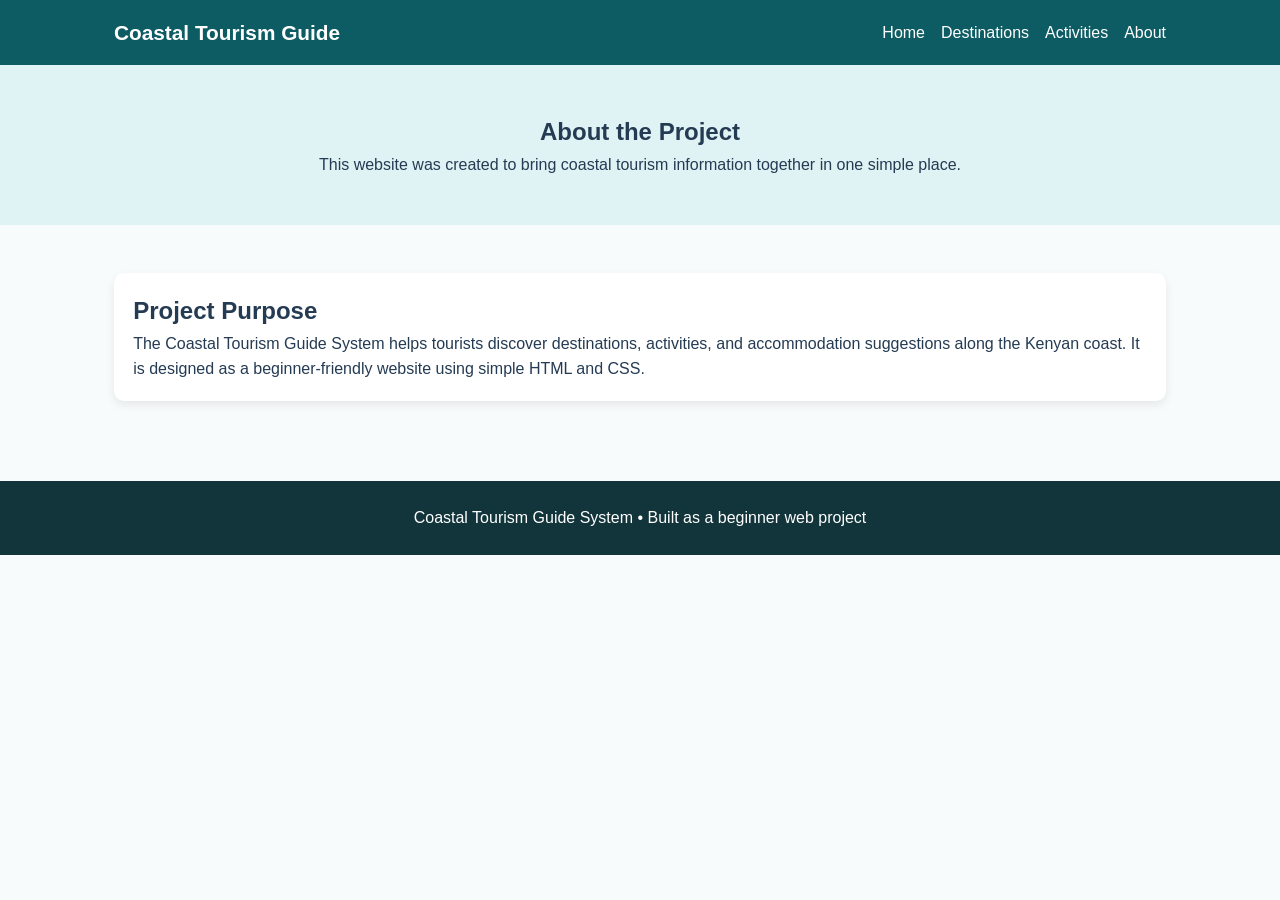
<file: about.html>
<!DOCTYPE html>
<html lang="en">
  <head>
    <meta charset="UTF-8" />
    <meta name="viewport" content="width=device-width, initial-scale=1.0" />
    <title>About | Coastal Tourism Guide</title>
    <link rel="stylesheet" href="styles.css" />
  </head>
  <body>
    <header class="site-header">
      <nav class="navbar">
        <a class="brand" href="index.html">Coastal Tourism Guide</a>
        <ul class="nav-links">
          <li><a href="index.html">Home</a></li>
          <li><a href="destinations.html">Destinations</a></li>
          <li><a href="activities.html">Activities</a></li>
          <li><a href="about.html">About</a></li>
        </ul>
      </nav>
    </header>

    <main class="page-content">
      <section class="page-hero">
        <h1>About the Project</h1>
        <p>This website was created to bring coastal tourism information together in one simple place.</p>
      </section>

      <section class="section">
        <div class="detail-card">
          <h2>Project Purpose</h2>
          <p>The Coastal Tourism Guide System helps tourists discover destinations, activities, and accommodation suggestions along the Kenyan coast. It is designed as a beginner-friendly website using simple HTML and CSS.</p>
        </div>
      </section>
    </main>

    <footer class="site-footer">
      <p>Coastal Tourism Guide System • Built as a beginner web project</p>
    </footer>
  </body>
</html>
</file>
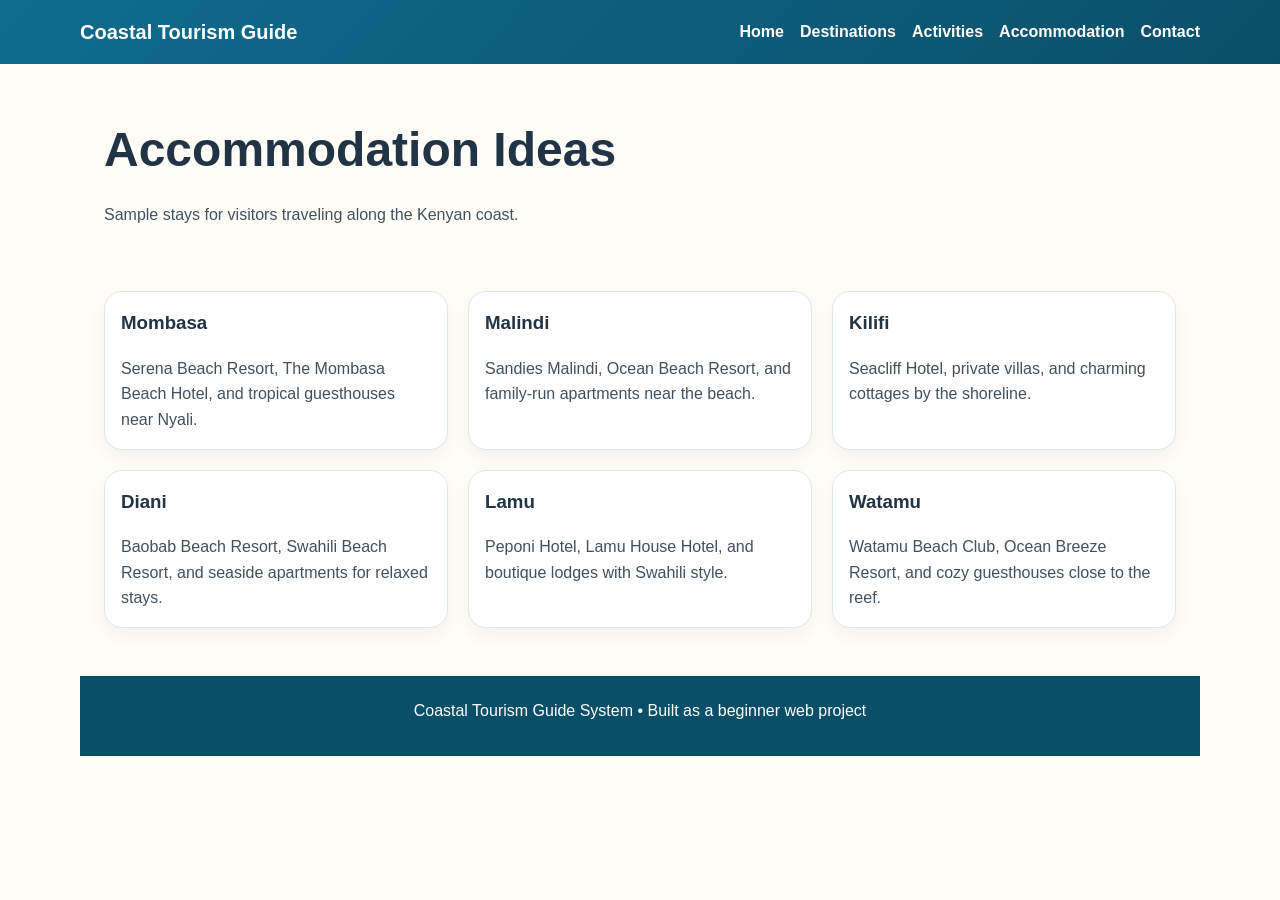
<file: accommodation.html>
<!DOCTYPE html>
<html lang="en">
  <head>
    <meta charset="UTF-8" />
    <meta name="viewport" content="width=device-width, initial-scale=1.0" />
    <title>Accommodation | Coastal Tourism Guide</title>
    <link rel="stylesheet" href="style.css" />
  </head>
  <body>
    <header class="site-header">
      <nav class="navbar">
        <a class="brand" href="index.html">Coastal Tourism Guide</a>
        <ul class="nav-links">
          <li><a href="index.html">Home</a></li>
          <li><a href="destinations.html">Destinations</a></li>
          <li><a href="activities.html">Activities</a></li>
          <li><a href="accommodation.html">Accommodation</a></li>
          <li><a href="contact.html">Contact</a></li>
        </ul>
      </nav>
    </header>

    <main class="page-content">
      <section class="page-hero">
        <h1>Accommodation Ideas</h1>
        <p class="page-subtitle">Sample stays for visitors traveling along the Kenyan coast.</p>
      </section>

      <section class="section">
        <div class="card-grid">
          <article class="card">
            <div class="card-content">
              <h3>Mombasa</h3>
              <p>Serena Beach Resort, The Mombasa Beach Hotel, and tropical guesthouses near Nyali.</p>
            </div>
          </article>
          <article class="card">
            <div class="card-content">
              <h3>Malindi</h3>
              <p>Sandies Malindi, Ocean Beach Resort, and family-run apartments near the beach.</p>
            </div>
          </article>
          <article class="card">
            <div class="card-content">
              <h3>Kilifi</h3>
              <p>Seacliff Hotel, private villas, and charming cottages by the shoreline.</p>
            </div>
          </article>
          <article class="card">
            <div class="card-content">
              <h3>Diani</h3>
              <p>Baobab Beach Resort, Swahili Beach Resort, and seaside apartments for relaxed stays.</p>
            </div>
          </article>
          <article class="card">
            <div class="card-content">
              <h3>Lamu</h3>
              <p>Peponi Hotel, Lamu House Hotel, and boutique lodges with Swahili style.</p>
            </div>
          </article>
          <article class="card">
            <div class="card-content">
              <h3>Watamu</h3>
              <p>Watamu Beach Club, Ocean Breeze Resort, and cozy guesthouses close to the reef.</p>
            </div>
          </article>
        </div>
      </section>
    </main>

    <footer class="site-footer">
      <p>Coastal Tourism Guide System • Built as a beginner web project</p>
    </footer>
  </body>
</html>
</file>
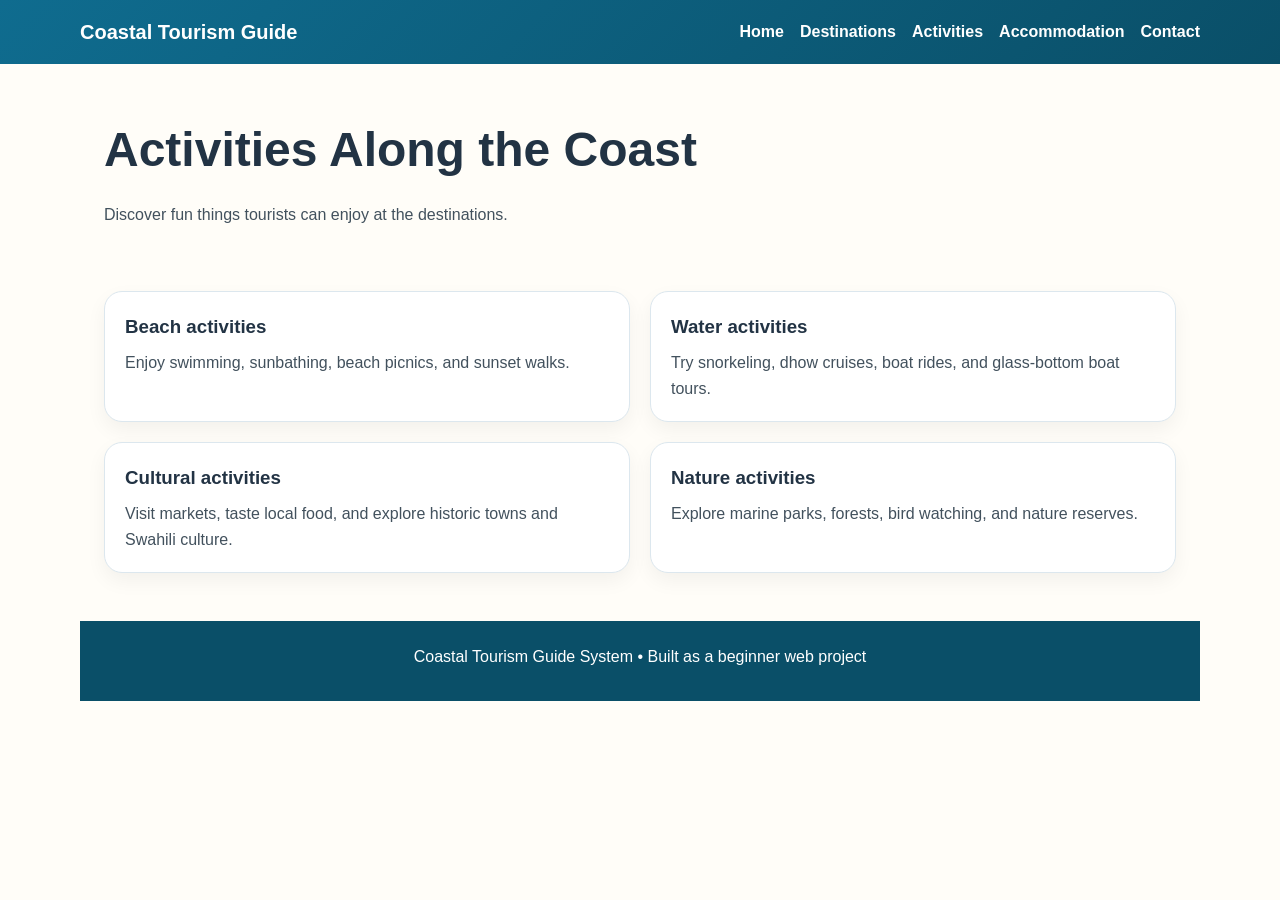
<file: activities.html>
<!DOCTYPE html>
<html lang="en">
  <head>
    <meta charset="UTF-8" />
    <meta name="viewport" content="width=device-width, initial-scale=1.0" />
    <title>Activities | Coastal Tourism Guide</title>
    <link rel="stylesheet" href="style.css" />
  </head>
  <body>
    <header class="site-header">
      <nav class="navbar">
        <a class="brand" href="index.html">Coastal Tourism Guide</a>
        <ul class="nav-links">
          <li><a href="index.html">Home</a></li>
          <li><a href="destinations.html">Destinations</a></li>
          <li><a href="activities.html">Activities</a></li>
          <li><a href="accommodation.html">Accommodation</a></li>
          <li><a href="contact.html">Contact</a></li>
        </ul>
      </nav>
    </header>

    <main class="page-content">
      <section class="page-hero">
        <h1>Activities Along the Coast</h1>
        <p class="page-subtitle">Discover fun things tourists can enjoy at the destinations.</p>
      </section>

      <section class="section">
        <div class="info-grid">
          <div class="info-box">
            <h3>Beach activities</h3>
            <p>Enjoy swimming, sunbathing, beach picnics, and sunset walks.</p>
          </div>
          <div class="info-box">
            <h3>Water activities</h3>
            <p>Try snorkeling, dhow cruises, boat rides, and glass-bottom boat tours.</p>
          </div>
          <div class="info-box">
            <h3>Cultural activities</h3>
            <p>Visit markets, taste local food, and explore historic towns and Swahili culture.</p>
          </div>
          <div class="info-box">
            <h3>Nature activities</h3>
            <p>Explore marine parks, forests, bird watching, and nature reserves.</p>
          </div>
        </div>
      </section>
    </main>

    <footer class="site-footer">
      <p>Coastal Tourism Guide System • Built as a beginner web project</p>
    </footer>
  </body>
</html>
</file>
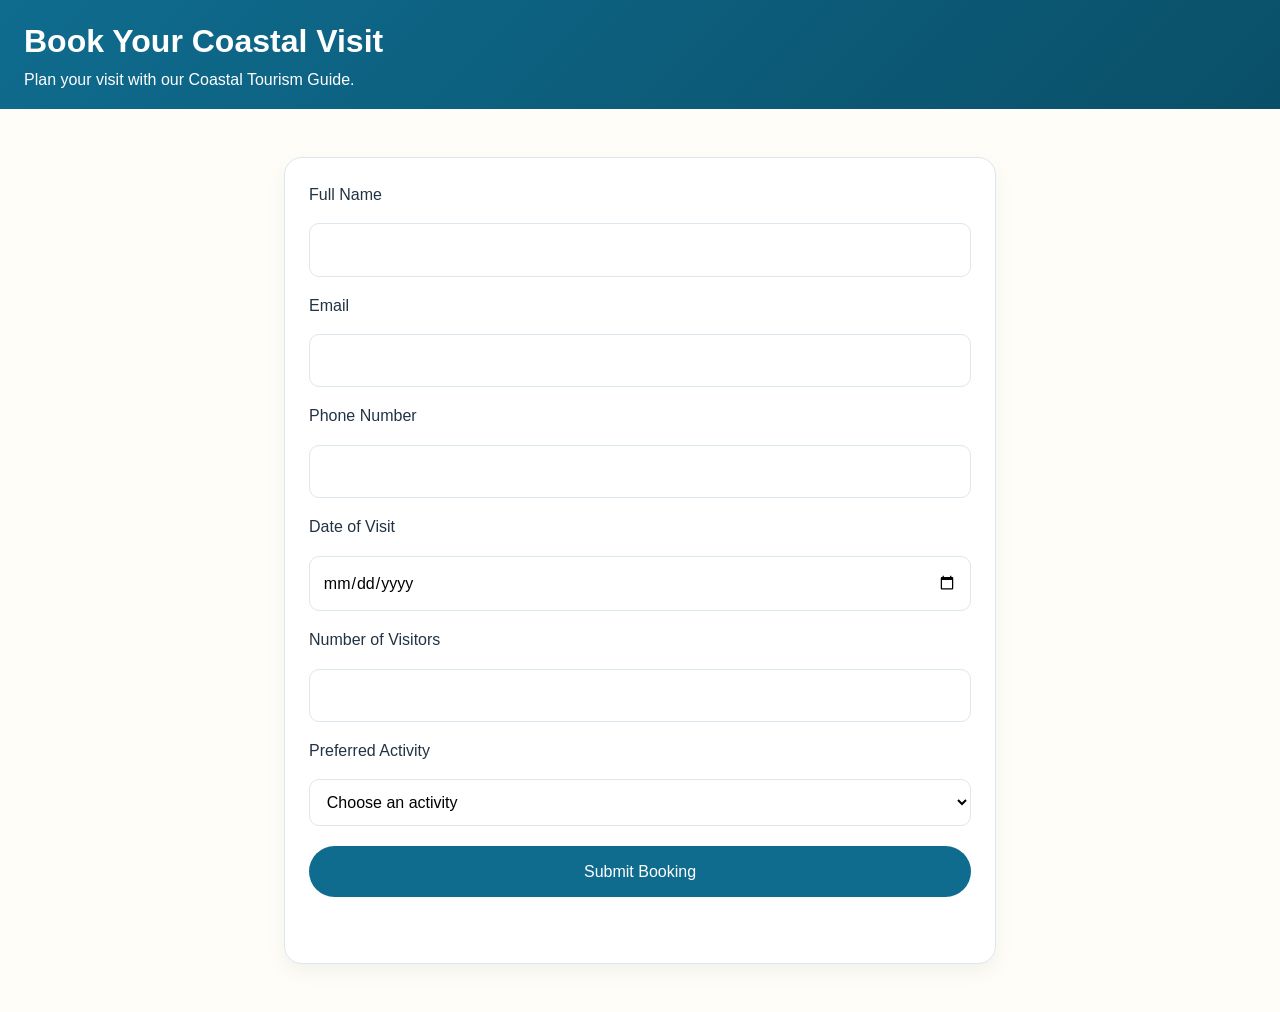
<file: booking.html>
<!DOCTYPE html>
<html lang="en">
<head>
    <meta charset="UTF-8">
    <meta name="viewport" content="width=device-width, initial-scale=1.0">
    <title>Book a Visit</title>
    <link rel="stylesheet" href="style.css">
</head>

<body>

    <header class="site-header">
        <h1>Book Your Coastal Visit</h1>
        <p>Plan your visit with our Coastal Tourism Guide.</p>
    </header>

    <main class="page-content booking-main">

        <form id="booking-form" class="booking-form" action="https://formspree.io/f/xwleyavl" method="POST">

            <input type="hidden" id="destination" name="destination" value="Coastal visit">
            <input type="hidden" name="_subject" value="New booking request from Coastal Tourism Guide">

            <label for="name">Full Name</label>
            <input type="text" id="name" name="name" required>

            <label for="email">Email</label>
            <input type="email" id="email" name="email" required>

            <label for="phone">Phone Number</label>
            <input type="tel" id="phone" name="phone" required>

            <label for="date">Date of Visit</label>
            <input type="date" id="date" name="date" required>

            <label for="visitors">Number of Visitors</label>
            <input type="number" id="visitors" name="visitors" min="1" required>

            <label for="activity">Preferred Activity</label>
            <select id="activity" name="activity" required>
                <option value="" selected disabled>Choose an activity</option>
                <option value="beach-walk">Beach Walk</option>
                <option value="boat-trip">Boat Trip</option>
                <option value="snorkeling">Snorkeling</option>
                <option value="family-picnic">Family Picnic</option>
            </select>

            <button class="button" type="submit" id="booking-button">Submit Booking</button>

            <p id="confirmation-message" class="confirmation-message" role="status"></p>

        </form>

    </main>

    <script>
        const bookingForm = document.getElementById('booking-form');
        const confirmationMessage = document.getElementById('confirmation-message');

        const bookingButton = document.getElementById('booking-button');
        const destinationField = document.getElementById('destination');
        const destination = new URLSearchParams(window.location.search).get('destination');

        if (destination) {
            destinationField.value = destination;
        }

        bookingForm.addEventListener('submit', async function (event) {
            event.preventDefault();

            if (!bookingForm.checkValidity()) {
                bookingForm.reportValidity();
                return;
            }

            bookingButton.disabled = true;
            confirmationMessage.textContent = 'Sending your booking request...';
            confirmationMessage.className = 'confirmation-message';

            try {
                const response = await fetch(bookingForm.action, {
                    method: 'POST',
                    body: new FormData(bookingForm),
                    headers: {
                        Accept: 'application/json'
                    }
                });

                if (!response.ok) {
                    throw new Error('Booking could not be sent.');
                }

                confirmationMessage.textContent = 'Thank you! Your booking request has been sent successfully.';
                confirmationMessage.className = 'confirmation-message show-message';
                bookingForm.reset();
                destinationField.value = destination || 'Coastal visit';
            } catch (error) {
                confirmationMessage.textContent = 'Sorry, your booking could not be sent. Please try again.';
                confirmationMessage.className = 'confirmation-message error-message';
            } finally {
                bookingButton.disabled = false;
            }
        });
    </script>
</body>
</html>
</file>
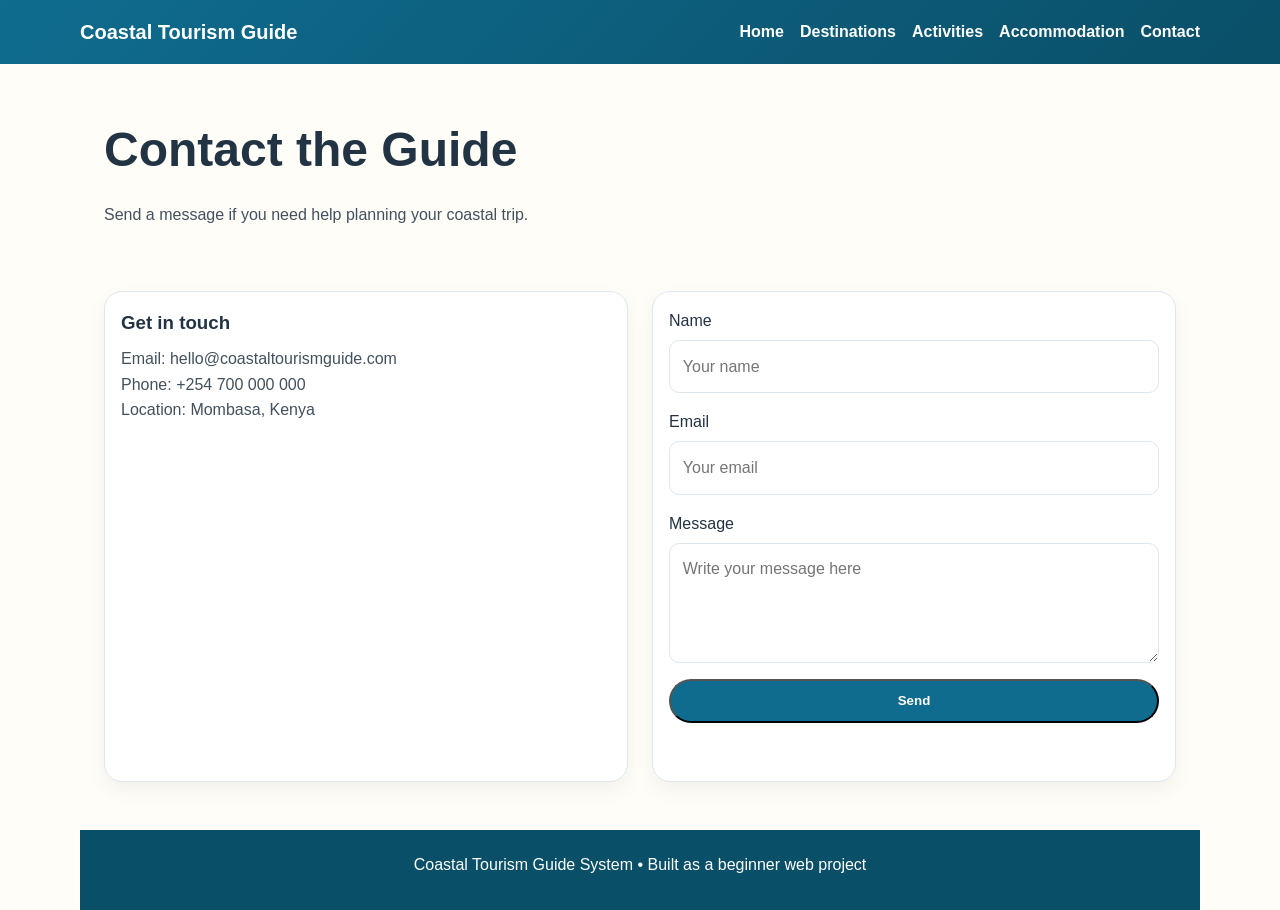
<file: contact.html>
<!DOCTYPE html>
<html lang="en">
  <head>
    <meta charset="UTF-8" />
    <meta name="viewport" content="width=device-width, initial-scale=1.0" />
    <title>Contact | Coastal Tourism Guide</title>
    <link rel="stylesheet" href="style.css" />
  </head>
  <body>
    <header class="site-header">
      <nav class="navbar">
        <a class="brand" href="index.html">Coastal Tourism Guide</a>
        <ul class="nav-links">
          <li><a href="index.html">Home</a></li>
          <li><a href="destinations.html">Destinations</a></li>
          <li><a href="activities.html">Activities</a></li>
          <li><a href="accommodation.html">Accommodation</a></li>
          <li><a href="contact.html">Contact</a></li>
        </ul>
      </nav>
    </header>

    <main class="page-content">
      <section class="page-hero">
        <h1>Contact the Guide</h1>
        <p class="page-subtitle">Send a message if you need help planning your coastal trip.</p>
      </section>

      <section class="section">
        <div class="contact-section">
          <div class="contact-card">
            <h3>Get in touch</h3>
            <p>Email: hello@coastaltourismguide.com</p>
            <p>Phone: +254 700 000 000</p>
            <p>Location: Mombasa, Kenya</p>
          </div>

          <div class="contact-card">
            <form id="contact-form" action="https://formspree.io/f/xwleyavl" method="POST">
              <input type="hidden" name="_subject" value="New message from Coastal Tourism Guide" />
              <input type="hidden" name="_captcha" value="false" />
              <div class="form-group">
                <label for="name">Name</label>
                <input id="name" name="name" type="text" placeholder="Your name" required />
              </div>
              <div class="form-group">
                <label for="email">Email</label>
                <input id="email" name="email" type="email" placeholder="Your email" required />
              </div>
              <div class="form-group">
                <label for="message">Message</label>
                <textarea id="message" name="message" placeholder="Write your message here" required></textarea>
              </div>
              <button class="button" type="submit" id="send-button">Send</button>
              <p id="form-message" class="form-message" role="status"></p>
            </form>
          </div>
        </div>
      </section>
    </main>

    <footer class="site-footer">
      <p>Coastal Tourism Guide System • Built as a beginner web project</p>
    </footer>

    <script>
      const contactForm = document.getElementById('contact-form');
      const formMessage = document.getElementById('form-message');
      const sendButton = document.getElementById('send-button');

      contactForm.addEventListener('submit', async function (event) {
        event.preventDefault();

        if (!contactForm.checkValidity()) {
          contactForm.reportValidity();
          return;
        }

        sendButton.disabled = true;
        formMessage.textContent = 'Sending your message...';
        formMessage.className = 'form-message';

        try {
          const response = await fetch(contactForm.action, {
            method: 'POST',
            body: new FormData(contactForm),
            headers: {
              Accept: 'application/json'
            }
          });

          if (!response.ok) {
            throw new Error('Message could not be sent.');
          }

          formMessage.textContent = 'Thank you! Your message has been sent successfully.';
          formMessage.className = 'form-message success-message';
          contactForm.reset();
        } catch (error) {
          formMessage.textContent = 'Sorry, your message could not be sent. Please try again.';
          formMessage.className = 'form-message error-message';
        } finally {
          sendButton.disabled = false;
        }
      });
    </script>
  </body>
</html>
</file>
<file: styles.css>
:root {
  --primary: #0d5c63;
  --secondary: #f4a261;
  --text: #243b53;
  --background: #f8fbfc;
  --card: #ffffff;
}

* {
  box-sizing: border-box;
  margin: 0;
  padding: 0;
}

body {
  font-family: Arial, Helvetica, sans-serif;
  line-height: 1.6;
  color: var(--text);
  background: var(--background);
}

.site-header {
  background: var(--primary);
  color: white;
}

.navbar {
  max-width: 1100px;
  margin: 0 auto;
  padding: 1rem 1.5rem;
  display: flex;
  justify-content: space-between;
  align-items: center;
}

.brand {
  color: white;
  text-decoration: none;
  font-size: 1.3rem;
  font-weight: bold;
}

.nav-links {
  list-style: none;
  display: flex;
  gap: 1rem;
}

.nav-links a {
  color: white;
  text-decoration: none;
}

.hero {
  background: linear-gradient(rgba(13, 92, 99, 0.75), rgba(13, 92, 99, 0.75)), url('https://images.unsplash.com/photo-1500375592092-40eb2168fd21?auto=format&fit=crop&w=1600&q=80') center/cover;
  color: white;
  padding: 5rem 1.5rem;
}

.hero-content {
  max-width: 800px;
  margin: 0 auto;
}

.eyebrow {
  text-transform: uppercase;
  letter-spacing: 0.2rem;
  font-size: 0.8rem;
  margin-bottom: 0.5rem;
}

.hero h1 {
  font-size: 2.4rem;
  margin-bottom: 1rem;
}

.button {
  display: inline-block;
  margin-top: 1rem;
  padding: 0.8rem 1.2rem;
  background: var(--secondary);
  color: #fff;
  text-decoration: none;
  border-radius: 6px;
}

.section {
  padding: 3rem 1.5rem;
  max-width: 1100px;
  margin: 0 auto;
}

.section-alt {
  background: #eef7f8;
}

.section-heading {
  margin-bottom: 1.5rem;
}

.card-grid {
  display: grid;
  grid-template-columns: repeat(auto-fit, minmax(240px, 1fr));
  gap: 1.5rem;
}

.card, .info-box, .detail-card {
  background: var(--card);
  border-radius: 10px;
  box-shadow: 0 4px 10px rgba(0, 0, 0, 0.08);
  overflow: hidden;
}

.card img {
  width: 100%;
  height: 180px;
  object-fit: cover;
}

.card-content {
  padding: 1rem;
}

.card-content a {
  color: var(--primary);
  font-weight: bold;
  text-decoration: none;
}

.info-grid {
  display: grid;
  grid-template-columns: repeat(auto-fit, minmax(220px, 1fr));
  gap: 1.2rem;
}

.info-box, .detail-card {
  padding: 1.2rem;
}

.page-content {
  padding-bottom: 2rem;
}

.page-hero {
  background: #dff3f4;
  padding: 3rem 1.5rem;
  text-align: center;
}

.detail-section {
  max-width: 1000px;
  margin: 2rem auto;
  padding: 0 1.5rem;
  display: grid;
  gap: 1rem;
}

.site-footer {
  text-align: center;
  padding: 1.5rem;
  background: #12343b;
  color: white;
}

@media (max-width: 700px) {
  .navbar {
    flex-direction: column;
    gap: 0.8rem;
  }

  .nav-links {
    flex-wrap: wrap;
    justify-content: center;
  }
}
</file>
<file: style.css>
:root {
  --ocean: #0f6c8f;
  --ocean-dark: #0a4f68;
  --sand: #f6e8c8;
  --cream: #fffdf8;
  --text: #234;
  --muted: #5f6f7a;
  --border: #dce7ee;
}

* {
  box-sizing: border-box;
  margin: 0;
  padding: 0;
}

body {
  font-family: Arial, Helvetica, sans-serif;
  line-height: 1.6;
  color: var(--text);
  background: var(--cream);
}

a {
  color: var(--ocean);
  text-decoration: none;
}

a:hover {
  color: var(--ocean-dark);
}

img {
  width: 100%;
  display: block;
  border-radius: 16px;
}

.site-header {
  background: linear-gradient(135deg, var(--ocean), var(--ocean-dark));
  color: white;
  padding: 1rem 1.5rem;
}

.navbar {
  max-width: 1120px;
  margin: 0 auto;
  display: flex;
  justify-content: space-between;
  align-items: center;
  gap: 1rem;
}

.brand {
  font-size: 1.25rem;
  font-weight: 700;
  color: white;
}

.nav-links {
  list-style: none;
  display: flex;
  gap: 1rem;
  flex-wrap: wrap;
}

.nav-links a {
  color: white;
  font-weight: 600;
}

.nav-links a:hover {
  color: var(--sand);
}

.hero {
  background: linear-gradient(rgba(8, 54, 75, 0.65), rgba(8, 54, 75, 0.65)),
    url('https://images.unsplash.com/photo-1507525428034-b723cf961d3e?auto=format&fit=crop&w=1400&q=80') center/cover;
  color: white;
  padding: 6rem 1.5rem;
}

.hero-content,
.page-hero,
.page-content,
.section,
.site-footer {
  max-width: 1120px;
  margin: 0 auto;
}

.hero-content {
  max-width: 700px;
}

.eyebrow {
  text-transform: uppercase;
  letter-spacing: 0.2em;
  font-size: 0.8rem;
  margin-bottom: 0.8rem;
}

.hero h1,
.page-hero h1 {
  font-size: clamp(2rem, 4vw, 3rem);
  margin-bottom: 0.8rem;
}

.hero p,
.page-hero p,
.section p,
.info-box p,
.card p,
.detail-text p,
.contact-card p {
  color: #42515d;
}

.hero p {
  color: #f7f2e7;
  font-size: 1.05rem;
  margin-bottom: 1.2rem;
}

.button {
  display: inline-block;
  background: var(--ocean);
  color: white;
  padding: 0.8rem 1.2rem;
  border-radius: 999px;
  font-weight: 700;
  transition: transform 0.2s ease, background 0.2s ease;
}

.button:hover {
  background: var(--ocean-dark);
  transform: translateY(-2px);
  color: white;
}

.button.secondary {
  background: var(--sand);
  color: var(--text);
  margin-top: 1rem;
}

.button.secondary:hover {
  background: #ebd7a2;
  color: var(--text);
}

.section {
  padding: 3rem 1.5rem;
}

.section-alt {
  background: #f4f9fb;
  border-top: 1px solid var(--border);
  border-bottom: 1px solid var(--border);
}

.section-heading {
  margin-bottom: 1.5rem;
}

.section-heading h2,
.detail-text h2,
.info-box h3,
.card h3,
.contact-card h3 {
  margin-bottom: 0.5rem;
}

.card-grid,
.info-grid {
  display: grid;
  gap: 1.25rem;
}

.card-grid {
  grid-template-columns: repeat(3, minmax(0, 1fr));
}

.info-grid {
  grid-template-columns: repeat(2, minmax(0, 1fr));
}

.card,
.info-box,
.contact-card {
  background: white;
  border: 1px solid var(--border);
  border-radius: 18px;
  padding: 1rem;
  box-shadow: 0 8px 20px rgba(0, 0, 0, 0.05);
}

.card:hover,
.info-box:hover,
.contact-card:hover {
  transform: translateY(-3px);
  transition: transform 0.2s ease;
}

.card img {
  height: 180px;
  object-fit: cover;
  margin-bottom: 0.9rem;
}

.card-content {
  display: flex;
  flex-direction: column;
  gap: 0.6rem;
}

.info-box {
  padding: 1.25rem;
}

.page-hero {
  padding: 3rem 1.5rem 1rem;
}

.page-subtitle {
  color: var(--muted);
  font-size: 1rem;
}

.detail-layout {
  display: grid;
  grid-template-columns: 2fr 1fr;
  gap: 1.5rem;
  align-items: start;
}

.detail-list {
  padding-left: 1.2rem;
  margin: 0.5rem 0 1rem;
  color: var(--text);
}

.detail-list li {
  margin-bottom: 0.4rem;
}

.detail-card {
  background: #f8f3e4;
  border-radius: 18px;
  padding: 1rem;
  border: 1px solid #e9dcc0;
}

.detail-card img {
  height: 220px;
  object-fit: cover;
  margin-bottom: 0.8rem;
}

.contact-section {
  display: grid;
  grid-template-columns: 1fr 1fr;
  gap: 1.5rem;
}

form {
  display: grid;
  gap: 1rem;
}

.booking-main {
  max-width: 760px;
  margin: 0 auto;
  padding: 3rem 1.5rem;
}

.booking-form {
  background: white;
  border: 1px solid var(--border);
  border-radius: 18px;
  padding: 1.5rem;
  box-shadow: 0 8px 20px rgba(0, 0, 0, 0.05);
}

.form-group {
  display: flex;
  flex-direction: column;
  gap: 0.4rem;
}

input,
select,
textarea {
  border: 1px solid var(--border);
  border-radius: 10px;
  padding: 0.8rem;
  font: inherit;
  width: 100%;
  background: white;
}

select {
  cursor: pointer;
}

.booking-form .button {
  border: 0;
  cursor: pointer;
  font: inherit;
  margin-top: 0.25rem;
  width: 100%;
}

.button:disabled {
  cursor: wait;
  opacity: 0.7;
}

.form-message {
  min-height: 1.6rem;
  text-align: center;
}

.success-message {
  color: #247a4d;
  font-weight: 700;
}

.error-message {
  color: #b23a48;
  font-weight: 700;
}

.confirmation-message {
  color: #247a4d;
  font-weight: 700;
  min-height: 1.6rem;
  text-align: center;
}

.show-message {
  padding: 0.7rem;
  background: #e8f6ed;
  border-radius: 10px;
}

textarea {
  min-height: 120px;
  resize: vertical;
}

.site-footer {
  background: var(--ocean-dark);
  color: white;
  text-align: center;
  padding: 1.4rem 1.5rem 2rem;
}

@media (max-width: 900px) {
  .card-grid,
  .info-grid,
  .detail-layout,
  .contact-section {
    grid-template-columns: 1fr;
  }
}

@media (max-width: 600px) {
  .site-header {
    padding: 1rem;
  }

  .navbar {
    flex-direction: column;
    align-items: flex-start;
  }

  .nav-links {
    gap: 0.7rem;
  }

  .hero {
    padding: 4.5rem 1rem;
  }

  .section,
  .page-hero {
    padding-left: 1rem;
    padding-right: 1rem;
  }
}
</file>
